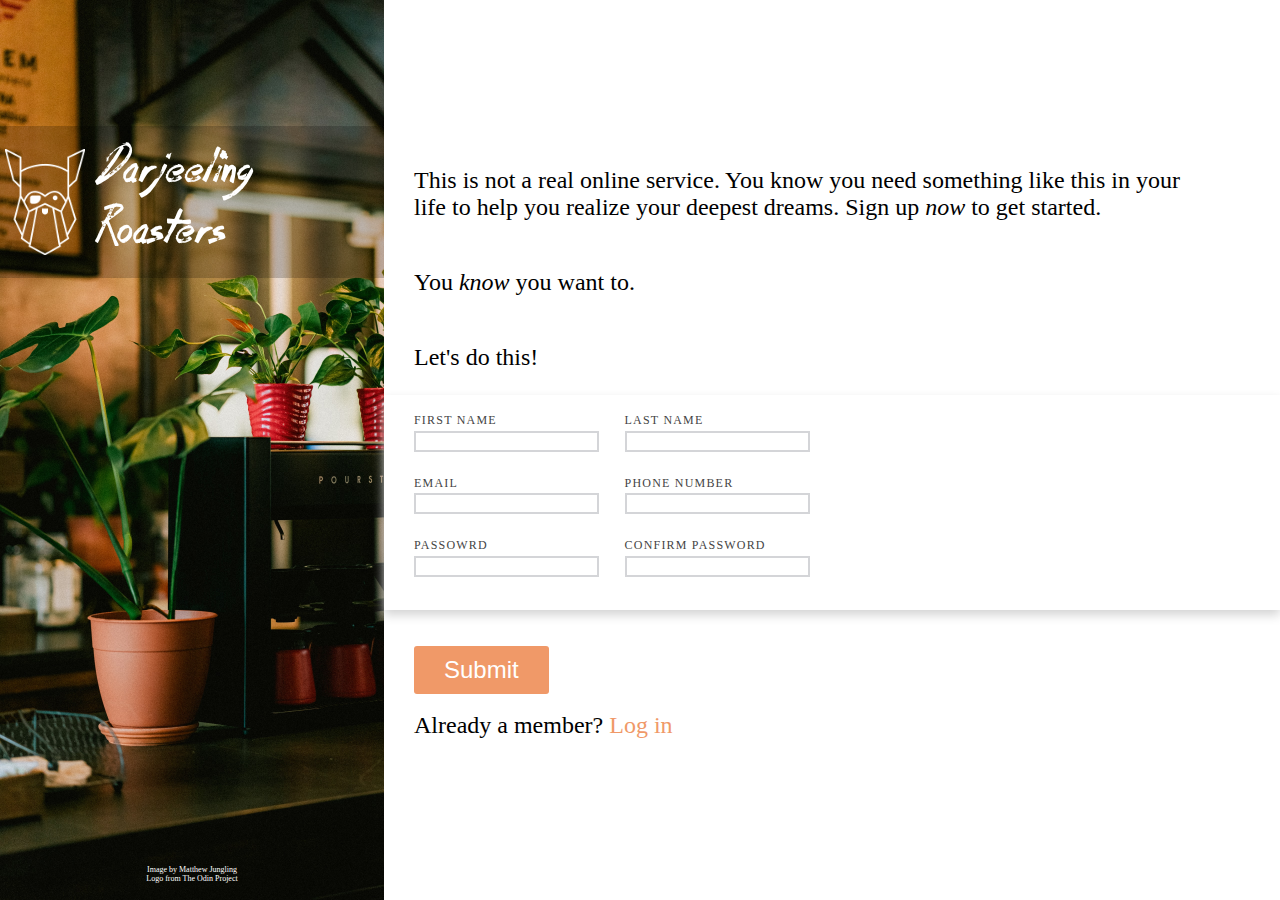
<file: index.html>
<!DOCTYPE html>
<html lang="en">
<head>
    <meta charset="UTF-8">
    <meta http-equiv="X-UA-Compatible" content="IE=edge">
    <meta name="viewport" content="width=device-width, initial-scale=1.0">
    <title>Sign Up Form</title>
    <link rel="stylesheet" href="css/style.css">
    <script src="js-file.js" defer></script>
</head>
<body>
    
    <div class="header">
        <div class="logoSection"> <img class="logo-img" src="./images/odin-lined.png" alt="Odin line art"> Darjeeling Roasters</div>
        <p class="image_credits">Image by Matthew Jungling<br>Logo from The Odin Project</p>
    </div>    

    <div class="content">
        <p>This is not a real online service. You know you need something like this in your life to help you realize your deepest dreams. Sign up <span class="italic">now</span> to get started.</p>
        <p>You <span class="italic">know</span> you want to.</p>

        <div class="form">
            <form action="" method="post">
                <p>Let's do this!</p>

                <div class="fields">
                    <div class="row">
                        <div class="item">
                            <label for="first_name">FIRST NAME</label>
                            <input type="text" id="first_name" name="first_name" required>
                        </div>
                        <div class="item">
                            <label for="last_name">LAST NAME</label>
                            <input type="text" id="last_name" name="last_name" required>
                        </div>
                    </div>
                    <div class="row">
                        <div class="item">
                            <label for="email">EMAIL</label>
                            <input type="email" id="email" name="email" required>
                        </div>
                        <div class="item">
                            <label for="phone">PHONE NUMBER</label>
                            <input type="tel" id="phone" name="phone" required minlength="10" maxlength="10">
                        </div>
                    </div>
                    <div class="row">
                        <div class="item">
                            <label for="password">PASSOWRD</label>
                            <input type="password" id="password" name="password" required minlength="7">
                            <div class="passwordMessage"></div>
                        </div>
                        <div class="item">
                            <label for="conf_password">CONFIRM PASSWORD</label>
                            <input type="password" id="conf_password" name="conf_password" required>
                        </div>
                    </div>
                </div>

                <div class="button">
                    <button type="submit">Submit</button>
                </div>

            </form>
        </div>

        <p>Already a member? <span class="login-link"><a href="#">Log in</a></span></p>

    </div>

</body>
</html>
</file>
<file: css/style.css>
@font-face {
    font-family: 'Coffee';
    src: url('../fonts/coffee_house-webfont.woff'),
         url('../fonts/coffee_house-webfont.woff2');
    font-weight: normal;
    font-style: normal;
}

:root {
    font-family: serif;
    font-size: 12px;
}

body {
    height: 100vh;
    width: 100vw;
    display: flex;
    flex-wrap: wrap;
    margin: 0;
}

/* body > * {
    border: 2px solid black;
} */

.header {
    
    display: flex;
    width: 100%;
    flex-direction: column;
    background-image: url("../images/matthew-jungling-unsplash.jpg");
    background-repeat: no-repeat;
    background-size: cover;
    color: white;
    flex: 3 1 0;
}

.header .logoSection {
    padding: 15px 5px;
    background-color: rgba(0, 0, 0, 0.2);
    /* text-align: center; */
    margin-top: 14vh;
    font-family: Coffee;
    font-size: clamp(25px, 5rem, 4vw);
    display: flex;
    justify-content: center;
    align-items: center;
    column-gap: min(2vw, 10px);
    row-gap: min(2vh, 10px);
}

.header .logoSection img {
    height: auto;
    width: min(10vh, 80px);
}

.header .image_credits {
    margin-top: auto;
    padding: min(10px, 1vh);
    font-size: min(1vw, 8px);
    text-align: center;
}

.content {
    flex: 7 2 0;
    display: flex;
    flex-direction: column;
    justify-content: center;
}

.content p {
    font-size: 2rem;
    max-width: 60vw;
}

.content .italic {
    font-style: italic;
}

.content > p,
.form p,
.fields .row,
.fields + .button {
    margin-left: min(3vw, 30px);
}

.fields {
    /* background-color: rgb(219, 198, 139); */
    background-color: white;
    padding-bottom: 1vh;
    padding-top: 2vh;
    box-shadow: 0px 5px 10px lightgray;
}

form .row {
    display: flex;
    flex-wrap: wrap;
    column-gap: max(2vw, 2rem);
    row-gap: min(2vw, 2rem);
    margin-bottom: min(2vw, 2rem);
}

.row .item label {
    display: block;
    color: rgb(68, 68, 68);
    font-size: 1rem;
    letter-spacing: 0.1rem;
    margin-bottom: 0.2rem;
}

input {
    border: 2px solid #d4d5d8;
    max-width: 70vw;
}

input:focus {
    border: 1px solid blue;
    box-shadow: 0px 3px 3px gray;
}

.passwordMessage {
    color: red;
}

form button {
    margin-top: 4vh;
    background-color: rgb(240, 153, 104);
    padding: 10px min(30px, 5vw);
    color: white;
    font-size: 2rem;
    border-radius: 3px;
    border-style: none;
    max-width: 70vw;
    font-size: clamp(1vw,2rem,2.5rem);
}

form button:hover {
    cursor: pointer;
    background-color: rgb(185, 120, 82);
    transform: scale(1.1);
}

form button:active {
    /* transform: translateY(4px); */
    transform: scale(1);
}

.content > p:last-child {
    margin-top: 2vh;
    margin-bottom: 2vh;
}

.login-link a {
    text-decoration: none;
    color: rgb(240, 153, 104);
}

.login-link a:hover {
    color: rgb(185, 120, 82);
}
</file>
